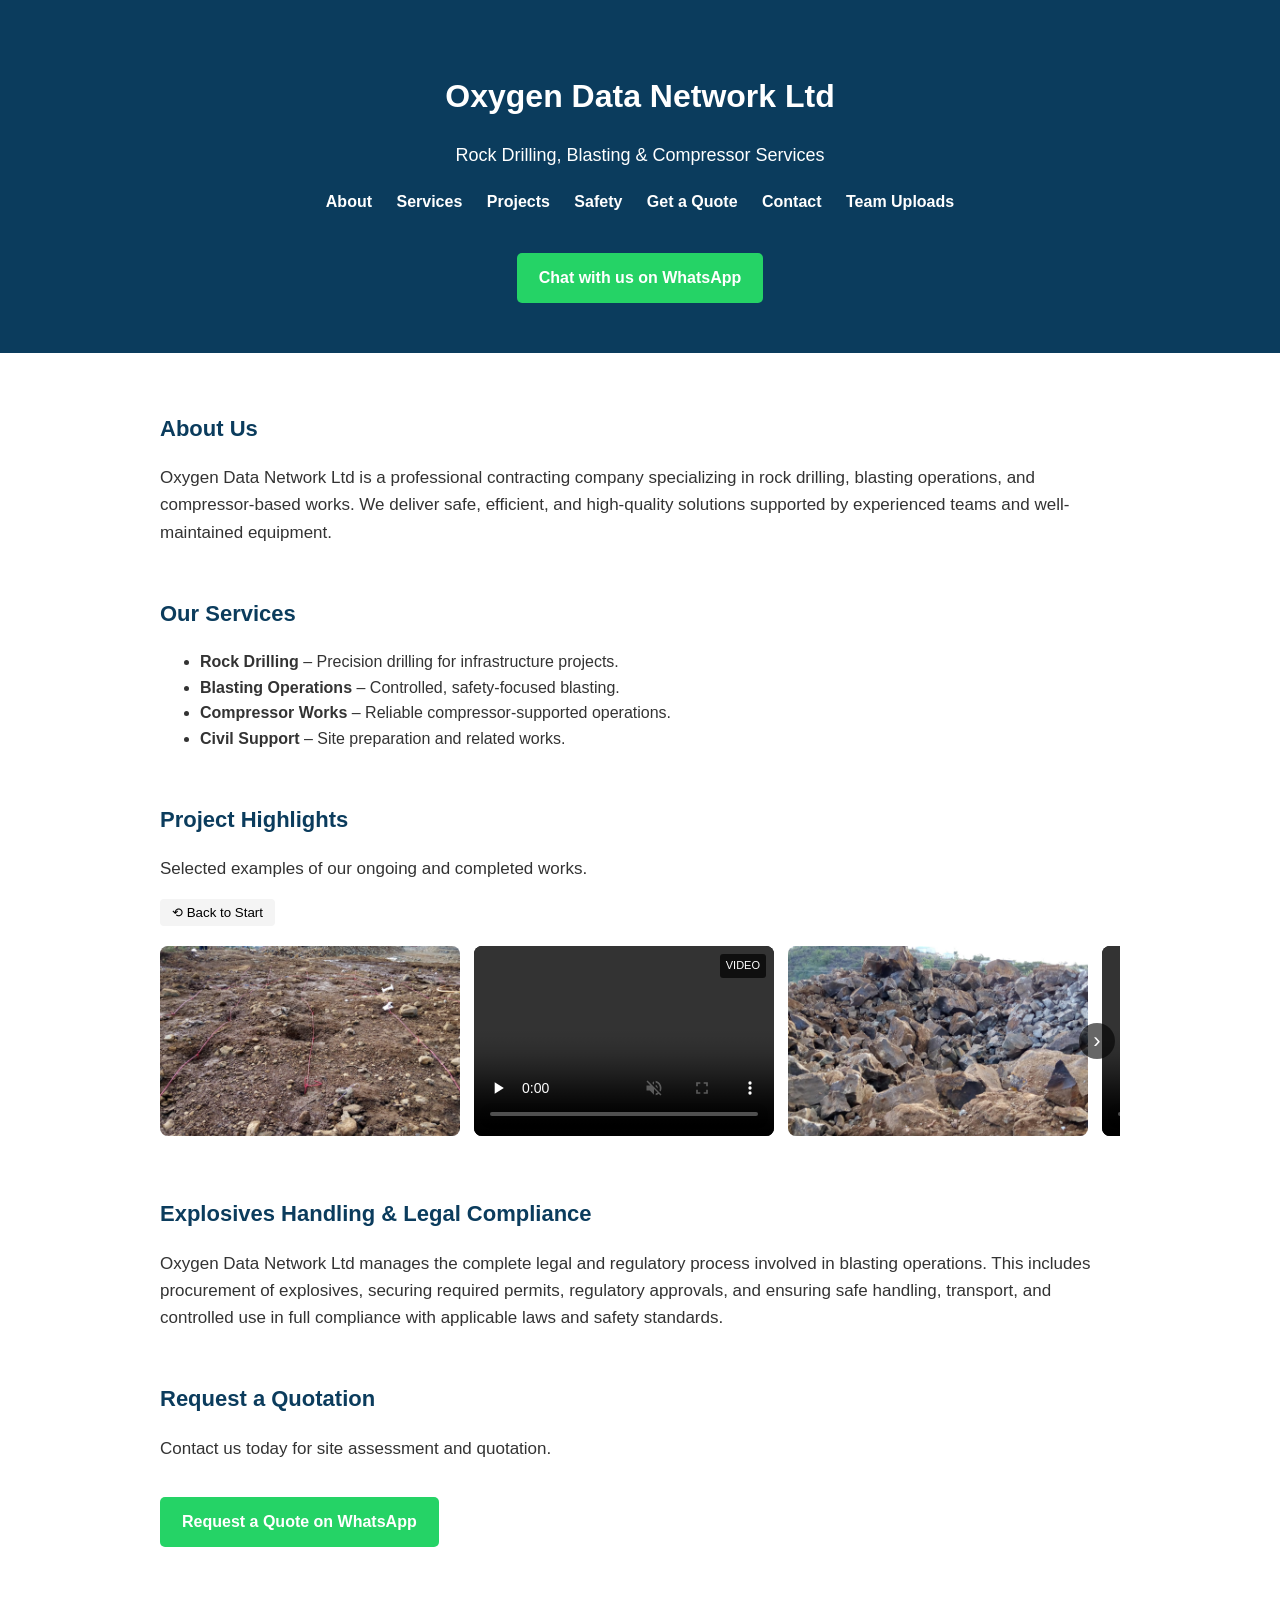
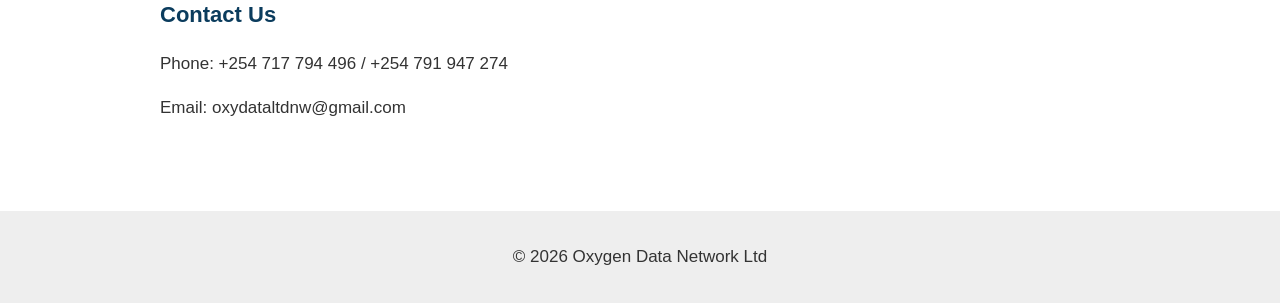
<file: index.html>
<!DOCTYPE html>
<html lang="en">
<head>
<meta charset="UTF-8">
<meta name="viewport" content="width=device-width, initial-scale=1.0">
<title>Oxygen Data Network Ltd</title>
<link rel="stylesheet" href="style.css">
</head>

<body>

<header>
<h1>Oxygen Data Network Ltd</h1>
<p>Rock Drilling, Blasting & Compressor Services</p>

<nav>
<a href="#about">About</a>
<a href="#services">Services</a>
<a href="projects.html">Projects</a>
<a href="safety.html">Safety</a>
<a href="#quote">Get a Quote</a>
<a href="#contact">Contact</a>
<a href="upload.html">Team Uploads</a>
</nav>

<a class="whatsapp-btn" href="https://wa.me/254717794476" target="_blank">
Chat with us on WhatsApp
</a>
</header>

<main>

<section id="about">
<h2>About Us</h2>
<p>
Oxygen Data Network Ltd is a professional contracting company specializing in
rock drilling, blasting operations, and compressor-based works. We deliver
safe, efficient, and high-quality solutions supported by experienced teams
and well-maintained equipment.
</p>
</section>

<section id="services">
<h2>Our Services</h2>
<ul>
<li><strong>Rock Drilling</strong> – Precision drilling for infrastructure projects.</li>
<li><strong>Blasting Operations</strong> – Controlled, safety-focused blasting.</li>
<li><strong>Compressor Works</strong> – Reliable compressor-supported operations.</li>
<li><strong>Civil Support</strong> – Site preparation and related works.</li>
</ul>
</section>

<section id="projects">
<h2>Project Highlights</h2>
<p>Selected examples of our ongoing and completed works.</p>

<button class="gallery-reset" onclick="resetGallery(this)">⟲ Back to Start</button>

<div class="gallery-wrapper">

<button class="gallery-btn left"
onclick="this.nextElementSibling.scrollBy({left:-320,behavior:'smooth'})">‹</button>

<div class="horizontal-gallery">

<div class="media-card">
<img src="project 16.jpeg" loading="lazy">
</div>

<div class="media-card video">
<video src="project 14.mp4" controls muted playsinline preload="none"></video>
</div>

<div class="media-card">
<img src="project 18.jpeg" loading="lazy">
</div>
  
<div class="media-card video">
<video src="project 11.mp4" controls muted playsinline preload="none"></video>
</div>

<div class="media-card video">
<video src="project 19.mp4" controls muted playsinline preload="none"></video>
</div>

<div class="media-card video">
<video src="project 20.mp4" controls muted playsinline preload="none"></video>
</div>

<div class="media-card video">
<video src="project 21.mp4" controls muted playsinline preload="none"></video>
</div>

<div class="media-card video">
<video src="project 15.mp4" controls muted playsinline preload="none"></video>
</div>

<div class="media-card">
<img src="project 7.jpeg" loading="lazy">
</div>

<div class="media-card">
<img src="project 11.jpeg" loading="lazy">
</div>

<div class="media-card">
<img src="project 3.jpeg" loading="lazy">
</div>

<div class="media-card video">
<video src="project 9.mp4" controls muted playsinline preload="none"></video>
</div>

</div>

<button class="gallery-btn right"
onclick="this.previousElementSibling.scrollBy({left:320,behavior:'smooth'})">›</button>

</div>
</section>

<section>
  <h2>Explosives Handling & Legal Compliance</h2>
  <p>
    Oxygen Data Network Ltd manages the complete legal and regulatory process
    involved in blasting operations. This includes procurement of explosives,
    securing required permits, regulatory approvals, and ensuring safe handling,
    transport, and controlled use in full compliance with applicable laws and
    safety standards.
  </p>
</section>

<section id="quote">
<h2>Request a Quotation</h2>
<p>Contact us today for site assessment and quotation.</p>

<a class="whatsapp-btn" href="https://wa.me/254717794476" target="_blank">
Request a Quote on WhatsApp
</a>
</section>

<section id="contact">
<h2>Contact Us</h2>
<p>Phone: +254 717 794 496 / +254 791 947 274</p>
<p>Email: oxydataltdnw@gmail.com</p>
</section>

</main>

<footer>
<p>© 2026 Oxygen Data Network Ltd</p>
</footer>

<script>
function resetGallery(btn){
    const gallery = btn.nextElementSibling.querySelector('.horizontal-gallery');
    gallery.scrollTo({left:0,behavior:'smooth'});
}

/* AUTO-PAUSE VIDEOS */
const observer = new IntersectionObserver(entries=>{
entries.forEach(e=>{
if(!e.isIntersecting && !e.target.paused){ e.target.pause(); }
});
},{threshold:0.5});

document.querySelectorAll('video').forEach(v=>observer.observe(v));
</script>
<!-- FULLSCREEN MEDIA MODAL -->
<!-- FULLSCREEN VIEWER (AUTHORITATIVE) -->
<div id="fs" class="fs hidden" aria-hidden="true">
  <button class="fs-close" aria-label="Close">×</button>

  <button class="fs-nav fs-prev" aria-label="Previous">‹</button>
  <button class="fs-nav fs-next" aria-label="Next">›</button>

  <div class="fs-stage"></div>
</div>

</body>
</html>

<script>
/* ===============================
   FULLSCREEN CONTROLLER (FINAL)
   - One state
   - One listener
   - No stacking
================================ */
(() => {
  const fs = document.getElementById('fs');
  const stage = fs.querySelector('.fs-stage');
  const btnClose = fs.querySelector('.fs-close');
  const btnPrev = fs.querySelector('.fs-prev');
  const btnNext = fs.querySelector('.fs-next');

  let items = [];
  let index = 0;
  let startX = null;

  // Collect media ONCE per page
  function collect() {
    items = Array.from(document.querySelectorAll('.media-card img, .media-card video'));
  }

  function openAt(i) {
    index = i;
    cleanup();
    document.body.style.overflow = 'hidden';
    fs.classList.remove('hidden');
    fs.setAttribute('aria-hidden', 'false');

    const src = items[index];
    let node;

    if (src.tagName === 'VIDEO') {
      node = src.cloneNode(true);
      node.controls = true;
      node.muted = false;
      node.playsInline = true;
      node.currentTime = 0;
      node.play();
    } else {
      node = document.createElement('img');
      node.src = src.src;
      node.alt = src.alt || '';
    }

    // Swipe
    node.addEventListener('touchstart', e => startX = e.touches[0].clientX, {passive:true});
    node.addEventListener('touchend', e => {
      if (startX === null) return;
      const dx = e.changedTouches[0].clientX - startX;
      if (dx > 60) prev();
      if (dx < -60) next();
      startX = null;
    });

    stage.appendChild(node);
  }

  function cleanup() {
    const v = stage.querySelector('video');
    if (v) { v.pause(); v.src = ''; }
    stage.innerHTML = '';
  }

  function close() {
    cleanup();
    fs.classList.add('hidden');
    fs.setAttribute('aria-hidden', 'true');
    document.body.style.overflow = '';
  }

  function next() {
    index = (index + 1) % items.length;
    openAt(index);
  }

  function prev() {
    index = (index - 1 + items.length) % items.length;
    openAt(index);
  }

  // Delegated open (ONE listener)
  document.addEventListener('click', e => {
    const media = e.target.closest('.media-card img, .media-card video');
    if (!media) return;
    collect();
    openAt(items.indexOf(media));
  });

  // Controls
  btnClose.addEventListener('click', close);
  btnNext.addEventListener('click', next);
  btnPrev.addEventListener('click', prev);

  // Backdrop close
  fs.addEventListener('click', e => {
    if (e.target === fs) close();
  });

  // Keyboard
  document.addEventListener('keydown', e => {
    if (fs.classList.contains('hidden')) return;
    if (e.key === 'Escape') close();
    if (e.key === 'ArrowRight') next();
    if (e.key === 'ArrowLeft') prev();
  });
})();
</script>
</file>
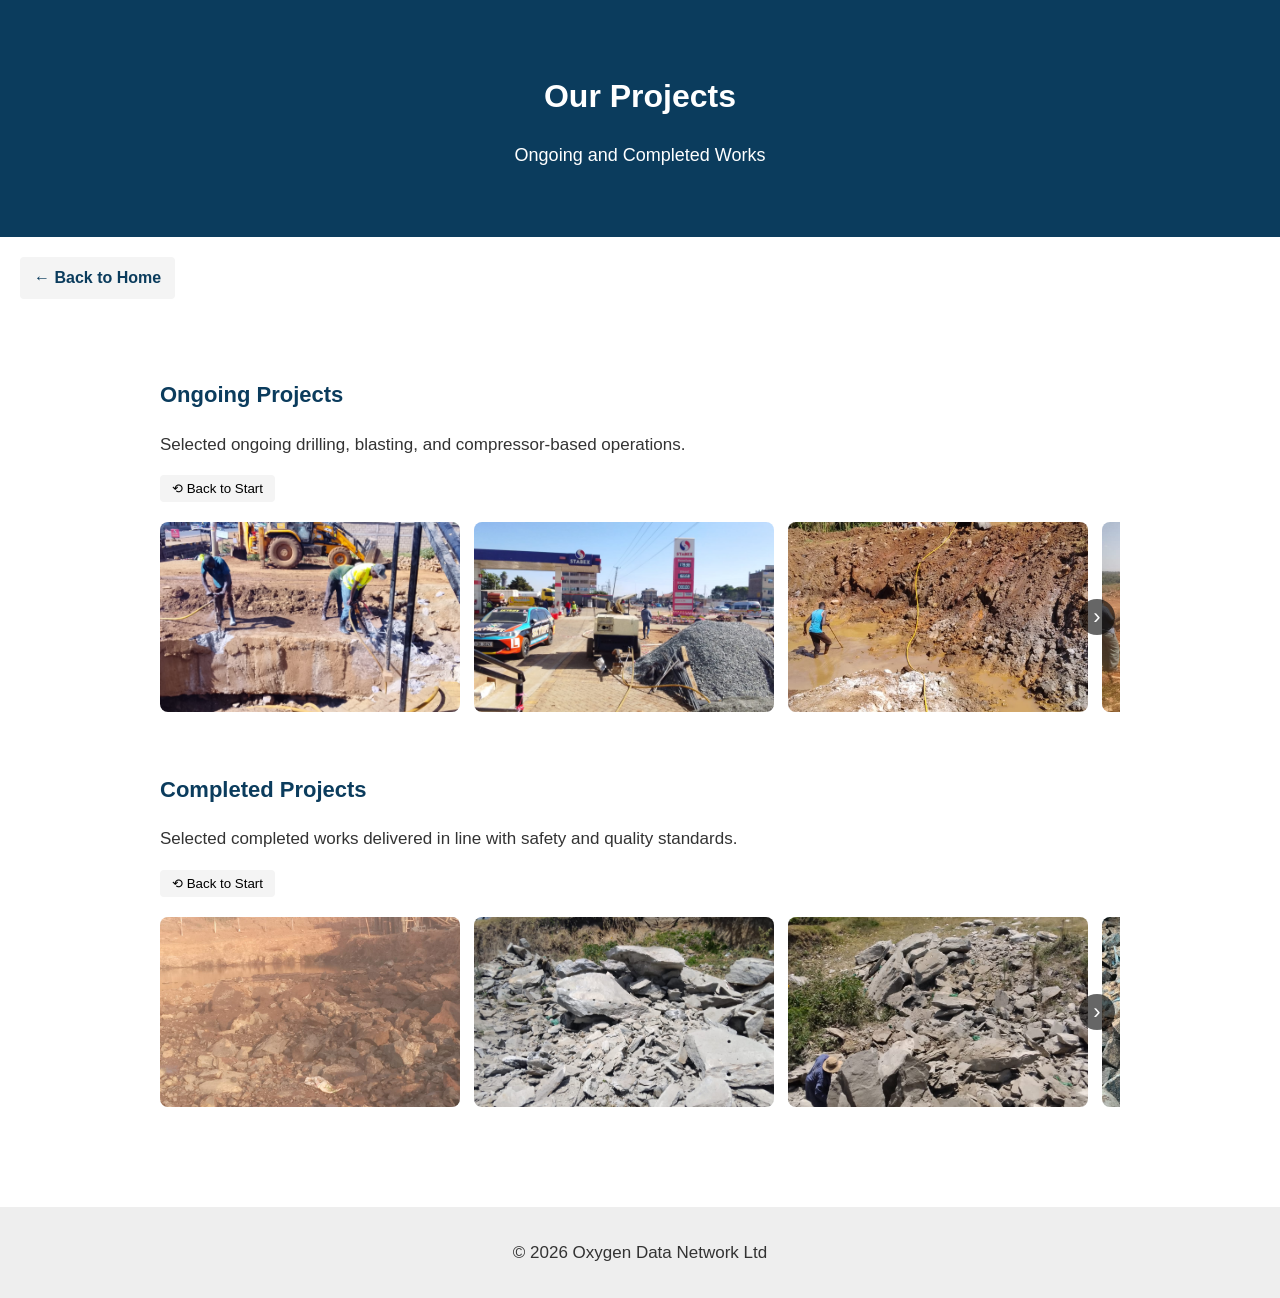
<file: projects.html>
<!DOCTYPE html>
<html lang="en">
<head>
<meta charset="UTF-8">
<meta name="viewport" content="width=device-width, initial-scale=1.0">
<title>Projects | Oxygen Data Network Ltd</title>
<link rel="stylesheet" href="style.css">
</head>

<body>

<header>
<h1>Our Projects</h1>
<p>Ongoing and Completed Works</p>
</header>

<a href="index.html" class="back-link">← Back to Home</a>

<main>

<section>
<h2>Ongoing Projects</h2>
<p>Selected ongoing drilling, blasting, and compressor-based operations.</p>

<button class="gallery-reset" onclick="resetGallery(this)">⟲ Back to Start</button>

<div class="gallery-wrapper">

<button class="gallery-btn left"
onclick="this.nextElementSibling.scrollBy({left:-320,behavior:'smooth'})">‹</button>

<div class="horizontal-gallery">

<div class="media-card">
<img src="Team at work.jpeg" loading="lazy">
</div>

<div class="media-card">
<img src="Compressor on Site.jpeg" loading="lazy">
</div>

<div class="media-card">
<img src="project 11.jpeg" loading="lazy">
</div>

<div class="media-card">
<img src="project 17.jpeg" loading="lazy">
</div>

<div class="media-card">
<img src="project 18.jpeg" loading="lazy">
</div>
  
<div class="media-card video">
<video src="project 9.mp4" muted playsinline preload="none"></video>
</div>

<div class="media-card video">
<video src="project 11.mp4" muted playsinline preload="none"></video>
</div>

<div class="media-card video">
<video src="project 19.mp4" muted playsinline preload="none"></video>
</div>

<div class="media-card video">
<video src="project 20.mp4" muted playsinline preload="none"></video>
</div>

<div class="media-card video">
<video src="project 21.mp4" muted playsinline preload="none"></video>
</div>

</div>

<button class="gallery-btn right"
onclick="this.previousElementSibling.scrollBy({left:320,behavior:'smooth'})">›</button>

</div>
</section>

<section>
<h2>Completed Projects</h2>
<p>Selected completed works delivered in line with safety and quality standards.</p>

<button class="gallery-reset" onclick="resetGallery(this)">⟲ Back to Start</button>

<div class="gallery-wrapper">

<button class="gallery-btn left"
onclick="this.nextElementSibling.scrollBy({left:-320,behavior:'smooth'})">‹</button>

<div class="horizontal-gallery">

<div class="media-card">
<img src="Blasting Aftermath at Ziwa Sirikwa.jpeg" loading="lazy">
</div>

<div class="media-card">
<img src="project 3.jpeg" loading="lazy">
</div>

<div class="media-card">
<img src="project 4.jpeg" loading="lazy">
</div>

<div class="media-card">
<img src="project 5.jpeg" loading="lazy">
</div>

<div class="media-card">
<img src="project 6.jpeg" loading="lazy">
</div>

</div>

<button class="gallery-btn right"
onclick="this.previousElementSibling.scrollBy({left:320,behavior:'smooth'})">›</button>

</div>
</section>

</main>

<footer>
<p>© 2026 Oxygen Data Network Ltd</p>
</footer>

<!-- FULLSCREEN MEDIA MODAL -->

<!-- FULLSCREEN VIEWER (AUTHORITATIVE) -->
<div id="fs" class="fs hidden" aria-hidden="true">
  <button class="fs-close" aria-label="Close">×</button>

  <button class="fs-nav fs-prev" aria-label="Previous">‹</button>
  <button class="fs-nav fs-next" aria-label="Next">›</button>

  <div class="fs-stage"></div>
</div>

</body>
</html>
<script>
/* ===============================
   GALLERY RESET (AUTHORITATIVE)
================================ */
function resetGallery(btn) {
  const section = btn.closest('section');
  const gallery = section.querySelector('.horizontal-gallery');
  if (gallery) {
    gallery.scrollTo({ left: 0, behavior: 'smooth' });
  }
}
</script>

<script>
/* ===============================
   FULLSCREEN CONTROLLER (FINAL)
   - One state
   - One listener
   - No stacking
================================ */
(() => {
  const fs = document.getElementById('fs');
  const stage = fs.querySelector('.fs-stage');
  const btnClose = fs.querySelector('.fs-close');
  const btnPrev = fs.querySelector('.fs-prev');
  const btnNext = fs.querySelector('.fs-next');

  let items = [];
  let index = 0;
  let startX = null;

  // Collect media ONCE per page
  function collect() {
    items = Array.from(document.querySelectorAll('.media-card img, .media-card video'));
  }

  function openAt(i) {
    index = i;
    cleanup();
    document.body.style.overflow = 'hidden';
    fs.classList.remove('hidden');
    fs.setAttribute('aria-hidden', 'false');

    const src = items[index];
    let node;

    if (src.tagName === 'VIDEO') {
      node = src.cloneNode(true);
      node.controls = true;
      node.muted = false;
      node.playsInline = true;
      node.currentTime = 0;
      node.play();
    } else {
      node = document.createElement('img');
      node.src = src.src;
      node.alt = src.alt || '';
    }

    // Swipe
    node.addEventListener('touchstart', e => startX = e.touches[0].clientX, {passive:true});
    node.addEventListener('touchend', e => {
      if (startX === null) return;
      const dx = e.changedTouches[0].clientX - startX;
      if (dx > 60) prev();
      if (dx < -60) next();
      startX = null;
    });

    stage.appendChild(node);
  }

  function cleanup() {
    const v = stage.querySelector('video');
    if (v) { v.pause(); v.src = ''; }
    stage.innerHTML = '';
  }

  function close() {
    cleanup();
    fs.classList.add('hidden');
    fs.setAttribute('aria-hidden', 'true');
    document.body.style.overflow = '';
  }

  function next() {
    index = (index + 1) % items.length;
    openAt(index);
  }

  function prev() {
    index = (index - 1 + items.length) % items.length;
    openAt(index);
  }

  // Delegated open (ONE listener)
  document.addEventListener('click', e => {
    const media = e.target.closest('.media-card img, .media-card video');
    if (!media) return;
    collect();
    openAt(items.indexOf(media));
  });

  // Controls
  btnClose.addEventListener('click', close);
  btnNext.addEventListener('click', next);
  btnPrev.addEventListener('click', prev);

  // Backdrop close
  fs.addEventListener('click', e => {
    if (e.target === fs) close();
  });

  // Keyboard
  document.addEventListener('keydown', e => {
    if (fs.classList.contains('hidden')) return;
    if (e.key === 'Escape') close();
    if (e.key === 'ArrowRight') next();
    if (e.key === 'ArrowLeft') prev();
  });
})();
</script>
</file>
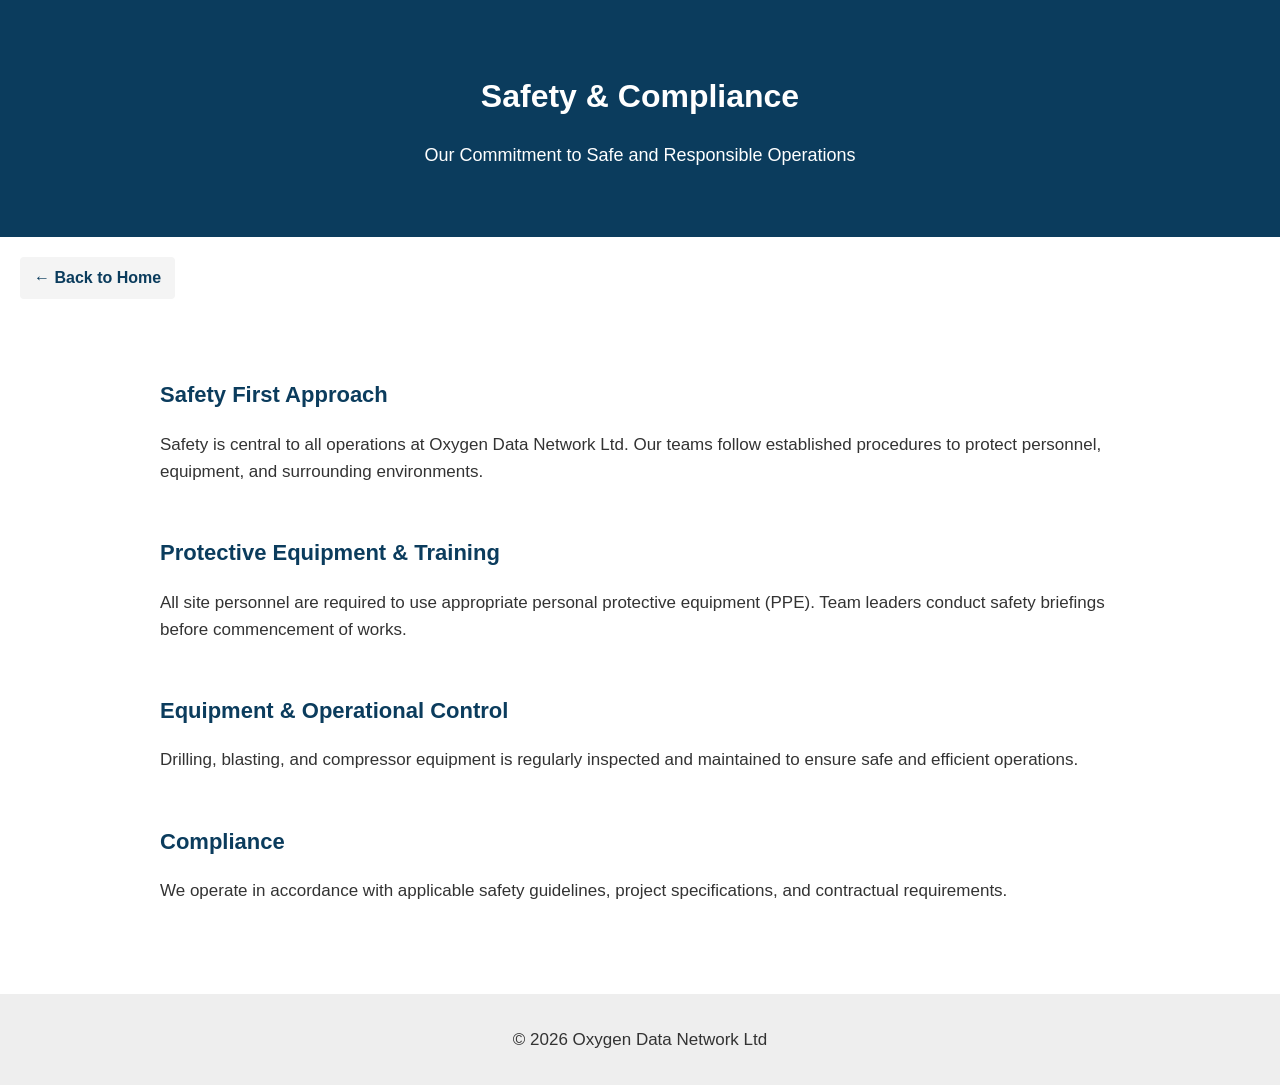
<file: safety.html>
<!DOCTYPE html>
<html lang="en">
<head>
<meta charset="UTF-8">
<meta name="viewport" content="width=device-width, initial-scale=1.0">
<title>Safety & Compliance | Oxygen Data Network Ltd</title>
<link rel="stylesheet" href="style.css">
</head>

<body>

<header>
<h1>Safety & Compliance</h1>
<p>Our Commitment to Safe and Responsible Operations</p>
</header>

<a href="index.html" class="back-link">← Back to Home</a>

<main>

<section>
<h2>Safety First Approach</h2>
<p>
Safety is central to all operations at Oxygen Data Network Ltd.
Our teams follow established procedures to protect personnel,
equipment, and surrounding environments.
</p>
</section>

<section>
<h2>Protective Equipment & Training</h2>
<p>
All site personnel are required to use appropriate personal
protective equipment (PPE). Team leaders conduct safety
briefings before commencement of works.
</p>
</section>

<section>
<h2>Equipment & Operational Control</h2>
<p>
Drilling, blasting, and compressor equipment is regularly
inspected and maintained to ensure safe and efficient
operations.
</p>
</section>

<section>
<h2>Compliance</h2>
<p>
We operate in accordance with applicable safety guidelines,
project specifications, and contractual requirements.
</p>
</section>

</main>

<footer>
<p>© 2026 Oxygen Data Network Ltd</p>
</footer>

</body>
</html>
</file>
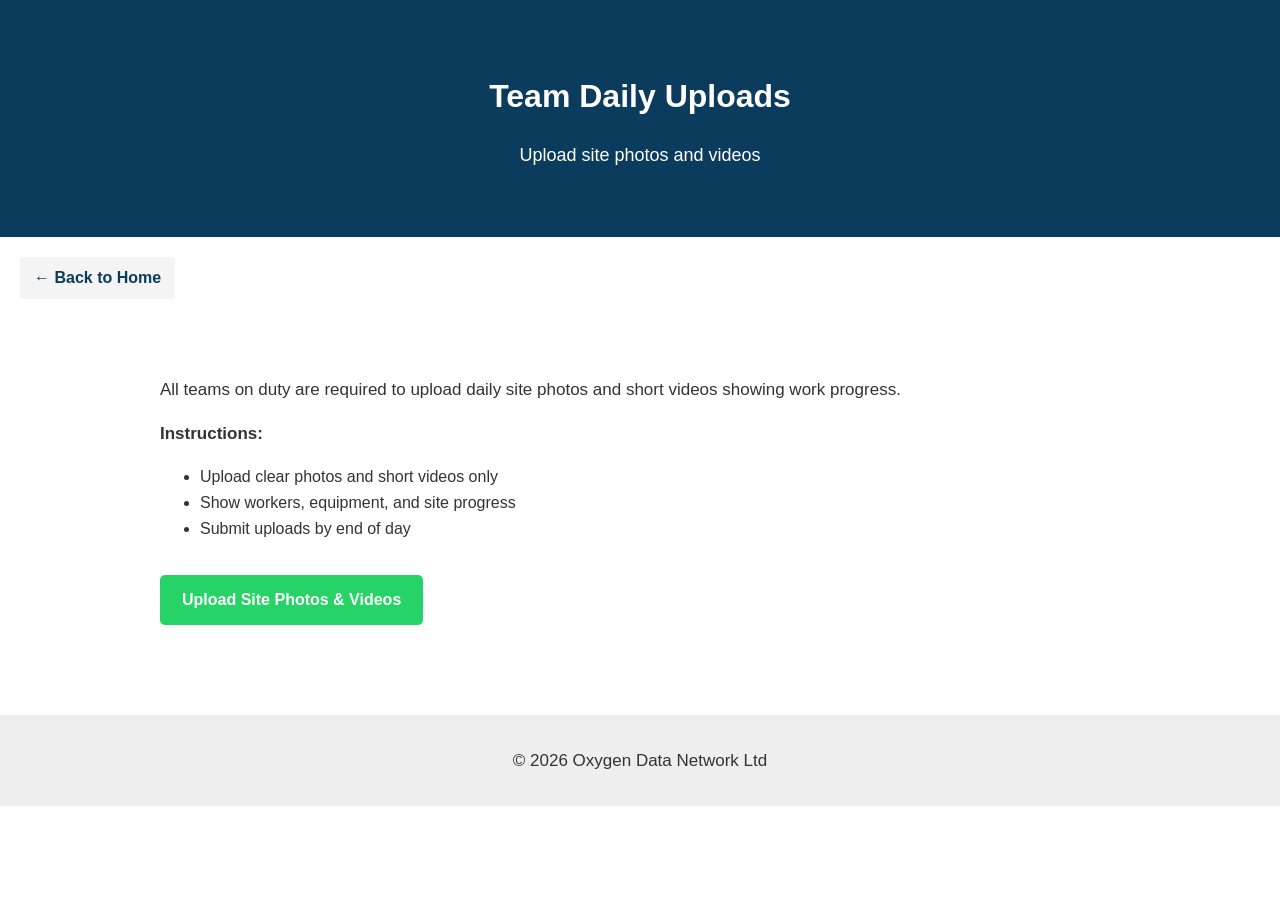
<file: upload.html>
<!DOCTYPE html>
<html lang="en">
<head>
<meta charset="UTF-8">
<meta name="viewport" content="width=device-width, initial-scale=1.0">
<title>Team Uploads | Oxygen Data Network Ltd</title>
<link rel="stylesheet" href="style.css">
</head>

<body>

<header>
<h1>Team Daily Uploads</h1>
<p>Upload site photos and videos</p>
</header>

<a href="index.html" class="back-link">← Back to Home</a>

<main>

<section>
<p>
All teams on duty are required to upload daily site photos
and short videos showing work progress.
</p>

<p><strong>Instructions:</strong></p>
<ul>
<li>Upload clear photos and short videos only</li>
<li>Show workers, equipment, and site progress</li>
<li>Submit uploads by end of day</li>
</ul>

<a class="whatsapp-btn"
href="https://docs.google.com/forms/d/e/1FAIpQLSdZxP78e2oVTsI5bHBOlHnhLQfzFo8xMjbk_kpgBAfRS9cpAA/viewform"
target="_blank">
Upload Site Photos & Videos
</a>
</section>

</main>

<footer>
<p>© 2026 Oxygen Data Network Ltd</p>
</footer>

</body>
</html>
</file>
<file: style.css>
/* ===============================
   GLOBAL RESET & BASE
================================ */
* {
    box-sizing: border-box;
}

body {
    margin: 0;
    font-family: Arial, sans-serif;
    color: #333;
    line-height: 1.6;
    font-size: 16px;
}

h1 {
    font-size: 32px;
    margin-bottom: 10px;
}

h2 {
    font-size: 22px;
    color: #0b3c5d;
}

p {
    font-size: 17px;
}

/* ===============================
   HEADER & NAV
================================ */
header {
    background: #0b3c5d;
    color: white;
    text-align: center;
    padding: 50px 20px;
}

header p {
    font-size: 18px;
}

nav {
    margin: 20px 0;
}

nav a {
    color: white;
    text-decoration: none;
    font-weight: bold;
    margin: 0 10px;
}

nav a:hover {
    text-decoration: underline;
}

.whatsapp-btn {
    display: inline-block;
    margin-top: 18px;
    padding: 12px 22px;
    background: #25D366;
    color: white;
    text-decoration: none;
    border-radius: 5px;
    font-weight: bold;
}

/* ===============================
   LAYOUT
================================ */
main {
    max-width: 1000px;
    margin: auto;
    padding: 40px 20px;
}

section {
    margin-bottom: 50px;
}

footer {
    background: #eee;
    text-align: center;
    padding: 15px;
}

/* ===============================
   BACK LINK
================================ */
.back-link {
    display: inline-block;
    margin: 20px;
    padding: 8px 14px;
    background: #f4f4f4;
    color: #0b3c5d;
    text-decoration: none;
    border-radius: 4px;
    font-weight: bold;
}

/* ===============================
   PREMIUM GALLERY SYSTEM
================================ */
.gallery-wrapper {
    position: relative;
}

.horizontal-gallery {
    display: flex;
    gap: 14px;
    overflow-x: auto;
    padding: 10px 0;
    scroll-snap-type: x mandatory;
}

.horizontal-gallery::-webkit-scrollbar {
    height: 8px;
}

.horizontal-gallery::-webkit-scrollbar-thumb {
    background: #999;
    border-radius: 4px;
}

/* MEDIA CARD — THE CORE */
.media-card {
    flex: 0 0 auto;
    width: 300px;
    height: 190px;
    border-radius: 8px;
    overflow: hidden;
    background: #000;
    scroll-snap-align: start;
    position: relative;
}

.media-card img,
.media-card video {
    width: 100%;
    height: 100%;
    object-fit: cover;
    display: block;
}

/* VIDEO BADGE */
.media-card.video::after {
    content: "VIDEO";
    position: absolute;
    top: 8px;
    right: 8px;
    background: rgba(0,0,0,0.7);
    color: white;
    font-size: 11px;
    padding: 3px 6px;
    border-radius: 3px;
}

/* GALLERY CONTROLS */
.gallery-btn {
    position: absolute;
    top: 50%;
    transform: translateY(-50%);
    background: rgba(0,0,0,0.6);
    color: white;
    border: none;
    width: 36px;
    height: 36px;
    font-size: 22px;
    border-radius: 50%;
    cursor: pointer;
}

.gallery-btn.left { left: 5px; }
.gallery-btn.right { right: 5px; }

.gallery-reset {
    background: #f4f4f4;
    border: none;
    padding: 6px 12px;
    border-radius: 4px;
    cursor: pointer;
    margin-bottom: 10px;
}

/* ===============================
   MOBILE
================================ */
@media (max-width: 768px) {

    h1 { font-size: 26px; }
    p { font-size: 16px; }

    .media-card {
        width: 260px;
        height: 170px;
    }

    .gallery-btn {
        display: none;
    }
}

/* ===============================
   FULLSCREEN MEDIA MODAL
================================ */
.media-modal {
    display: none;
    position: fixed;
    z-index: 9999;
    inset: 0;
    background: rgba(0,0,0,0.95);
}

.media-modal.active {
    display: block;
}

.media-content {
    position: absolute;
    inset: 0;
    display: flex;
    align-items: center;
    justify-content: center;
}

.media-content img,
.media-content video {
    max-width: 90%;
    max-height: 90%;
}
@media (max-width: 768px) {
    .media-content img,
    .media-content video {
        max-width: 100%;
        max-height: 100%;
        width: 100%;
        height: auto;
    }
}


.media-close {
    position: absolute;
    top: 20px;
    right: 25px;
    font-size: 32px;
    color: white;
    cursor: pointer;
}

.media-nav {
    position: absolute;
    top: 50%;
    transform: translateY(-50%);
    background: none;
    border: none;
    font-size: 50px;
    color: white;
    cursor: pointer;
    padding: 10px;
}

.media-nav.left { left: 20px; }
.media-nav.right { right: 20px; }

@media (max-width: 768px) {
    .media-nav {
        font-size: 36px;
    }
}

.media-modal {
    touch-action: pan-y;
}


/* ===============================
   FULLSCREEN VIEWER (FINAL)
================================ */
.fs {
  position: fixed;
  inset: 0;
  background: rgba(0,0,0,.95);
  z-index: 9999;
  display: grid;
  place-items: center;
}
.fs.hidden { display: none; }

.fs-stage {
  max-width: 100%;
  max-height: 100%;
  display: grid;
  place-items: center;
}

.fs-stage img,
.fs-stage video {
  max-width: 100vw;
  max-height: 100vh;
  width: auto;
  height: auto;
}

.fs-close {
  position: absolute;
  top: 16px;
  right: 18px;
  font-size: 32px;
  color: #fff;
  background: transparent;
  border: none;
  cursor: pointer;
}

.fs-nav {
  position: absolute;
  top: 50%;
  transform: translateY(-50%);
  font-size: 48px;
  color: #fff;
  background: transparent;
  border: none;
  cursor: pointer;
  padding: 10px;
}
.fs-prev { left: 10px; }
.fs-next { right: 10px; }

@media (max-width: 768px) {
  .fs-nav { font-size: 36px; }
}
</file>
